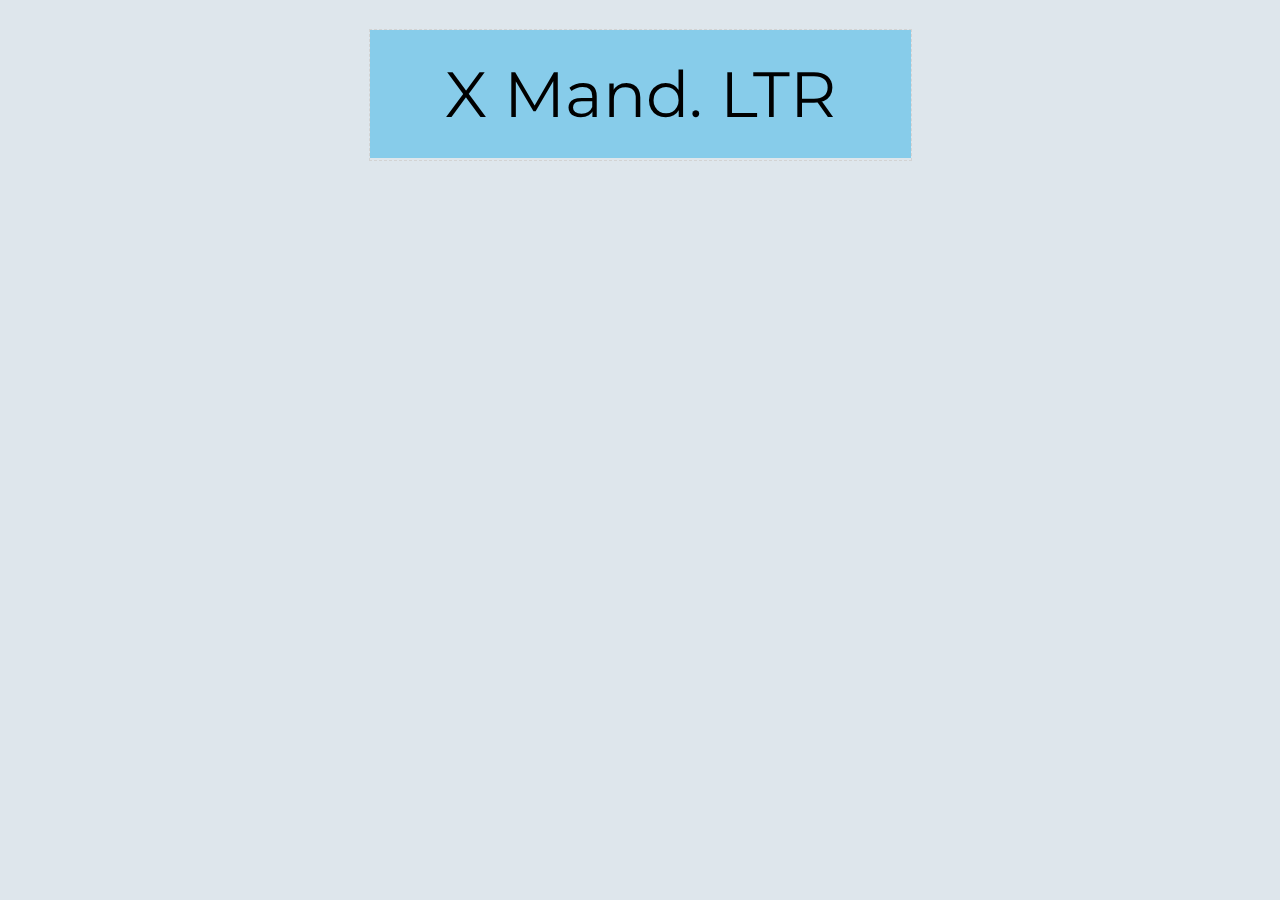
<file: elements/carousel/carouselCSS.html>
<!DOCTYPE html>
<html lang="en">
  <head>
    <meta charset="UTF-8" />
    <meta name="viewport" content="width=device-width, initial-scale=1.0" />
    <title>Document</title>
    <link rel="stylesheet" href="/global.css" />
    <link rel="stylesheet" href="carouselCSS.css" />
  </head>
  <body>
    <div class="holster">
      <div class="container x mandatory-scroll-snapping" dir="ltr">
        <div>X Mand. LTR</div>
        <div>2</div>
        <div>3</div>
        <div>4</div>
        <div>5</div>
      </div>
    </div>
  </body>
</html>
</file>
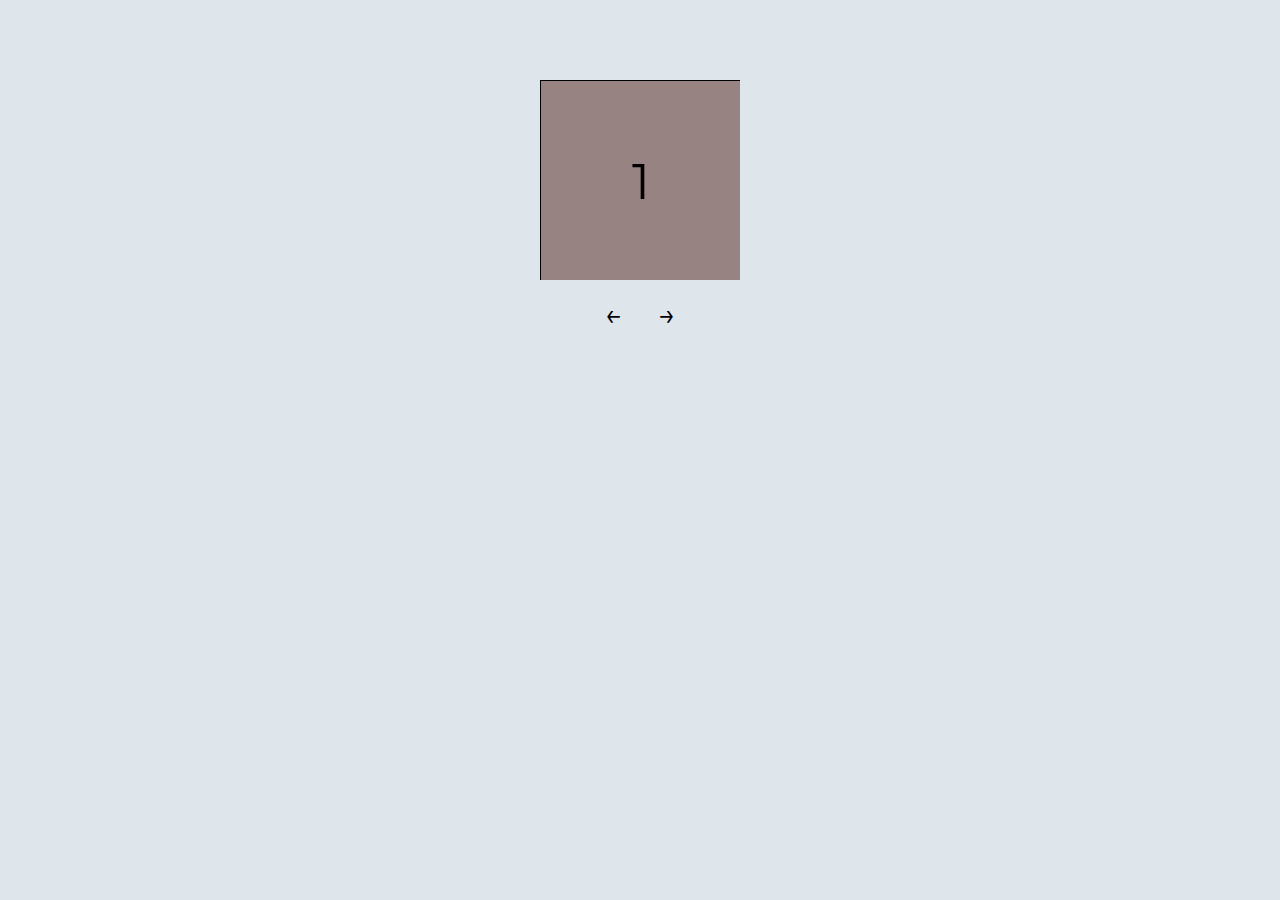
<file: elements/carousel/carouselJS.html>
<!DOCTYPE html>
<html lang="en">
  <head>
    <meta charset="UTF-8" />
    <meta name="viewport" content="width=device-width, initial-scale=1.0" />
    <title>Document</title>
    <script src="carousel.js" defer></script>
    <link rel="stylesheet" href="carouselJS.CSS" />
    <link rel="stylesheet" href="/global.css" />
  </head>
  <body>
    <div class="slider">
      <div class="slider-list">
        <ul class="slider-track">
          <li class="slide">1</li>
          <li class="slide">2</li>
          <li class="slide">3</li>
          <li class="slide">4</li>
          <li class="slide">5</li>
        </ul>
      </div>
      <div class="slider-arrows">
        <button type="button" class="prev">&larr;</button>
        <button type="button" class="next">&rarr;</button>
      </div>
    </div>
  </body>
</html>
</file>
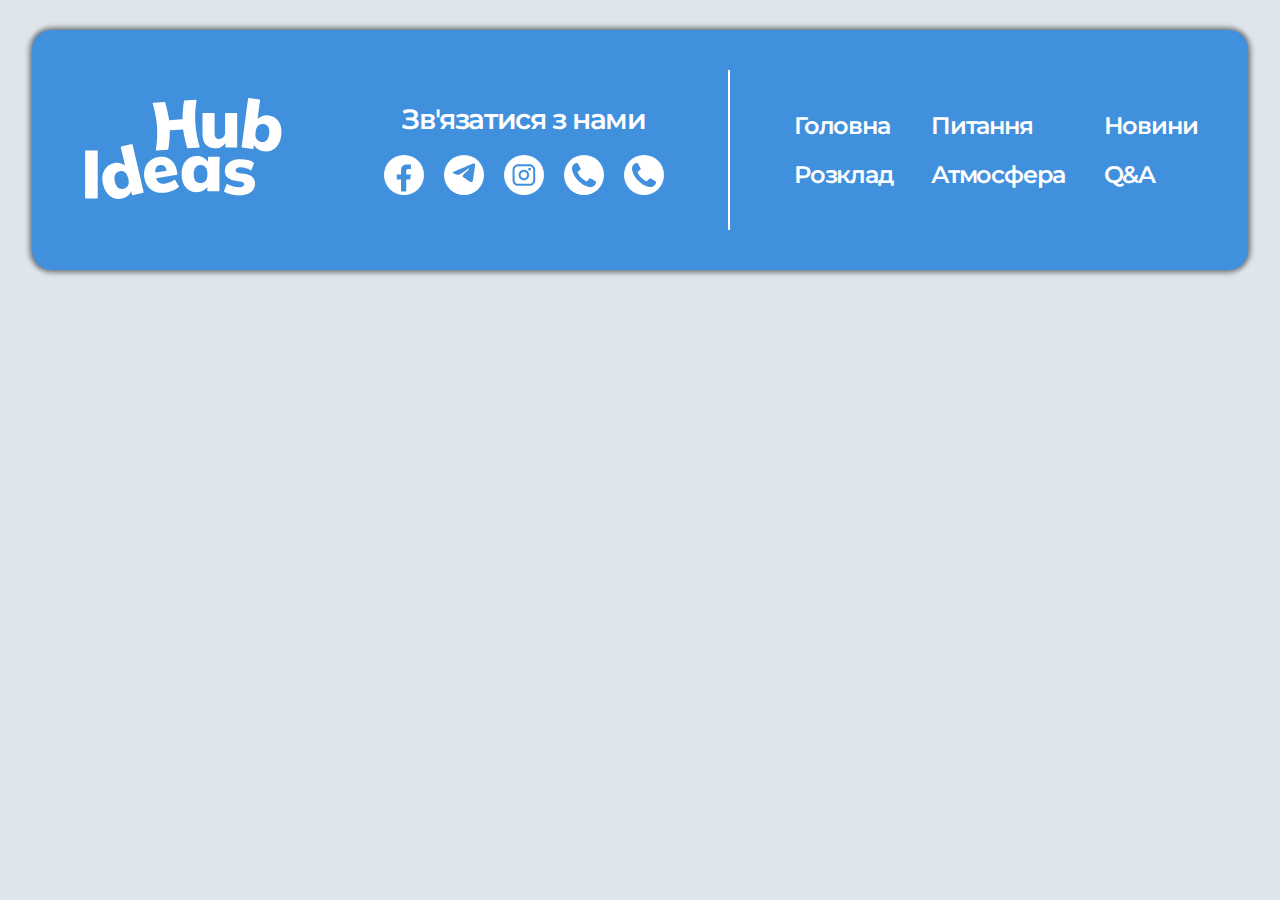
<file: elements/footer/footer.html>
<!DOCTYPE html>
<html lang="en">
  <head>
    <meta charset="UTF-8" />
    <meta name="viewport" content="width=device-width, initial-scale=1.0" />
    <title>Document</title>
    <link rel="stylesheet" href="footer.css" />
    <link rel="stylesheet" href="/global.css" />
    <script src="menu.js" defer></script>
  </head>
  <body>
    <footer class="footer-section boxes-containers">
      <a href="">
        <svg class="logo-footer">
          <use href="/svg/icons-main-page.svg#icon-logo"></use></svg
      ></a>
      <div class="footer-content-container">
        <div>
          <p class="contact-us-p">Зв'язатися з нами</p>
          <ul class="footer-media">
            <li class="footer-media-orb">
              <a class="footer-orb-resize" href=""
                ><svg class="footer-svg footer-svg-facebook">
                  <use href="/svg/icons-main-page.svg#icon-facebook"></use></svg
              ></a>
            </li>
            <li class="footer-media-orb">
              <a class="footer-orb-resize" href=""
                ><svg class="footer-svg footer-svg-telegram">
                  <use href="/svg/icons-main-page.svg#icon-telegram"></use></svg
              ></a>
            </li>
            <li class="footer-media-orb">
              <a class="footer-orb-resize" href=""
                ><svg class="footer-svg footer-svg-insta">
                  <use href="/svg/icons-main-page.svg#icon-insta"></use></svg
              ></a>
            </li>
            <li class="footer-media-orb">
              <a class="footer-orb-resize" href=""
                ><svg class="footer-svg footer-svg-phone">
                  <use href="/svg/icons-main-page.svg#icon-phone"></use></svg
              ></a>
            </li>
            <li class="footer-media-orb">
              <a class="footer-orb-resize" href=""
                ><svg class="footer-svg footer-svg-phone">
                  <use href="/svg/icons-main-page.svg#icon-phone"></use></svg
              ></a>
            </li>
          </ul>
        </div>
        <div class="dissconnect-stick"></div>
        <div class="footer-media-collumns">
          <ul class="footer-media-list">
            <li><a class="footer-media-item" href="">Головна</a></li>
            <li><a class="footer-media-item" href="">Розклад</a></li>
          </ul>
          <ul class="footer-media-list">
            <li><a class="footer-media-item" href="">Питання</a></li>
            <li><a class="footer-media-item" href="">Атмосфера</a></li>
          </ul>
          <ul class="footer-media-list">
            <li><a class="footer-media-item" href="">Новини</a></li>
            <li><a class="footer-media-item" href="">Q&A</a></li>
          </ul>
        </div>
      </div>
      <button data-menu-open class="burger-button-footer">
        <svg class="burger-svg-footer">
          <use href="/svg/icons-main-page.svg#icon-burger"></use>
        </svg>
      </button>
      <div class="mobile-menu" data-menu>
        <div class="mobile-menu-container">
          <button data-menu-close class="modal-butt butt-color" type="button">
            <svg class="close-svg" width="8" height="8">
              <use href="/svg/icons-main-page.svg#icon-cross"></use>
            </svg>
          </button>
          <nav>
            <ul class="mob-win-ul">
              <li>
                <a class="mob-win-nav" href="">Головна</a>
              </li>
              <li><a class="mob-win-nav" href="">Контакти</a></li>
              <li><a class="mob-win-nav" href="">Новини</a></li>

              <li><a class="mob-win-nav" href="">Розклад</a></li>

              <li><a class="mob-win-nav" href="">Заходи</a></li>

              <li><a class="mob-win-nav" href="">Q&A</a></li>
            </ul>
          </nav>
          <address>
            <ul class="modal-gap">
              <li>
                <a class="modal-num" href="tel:+110001111111"
                  >+11 (000) 111-11-11</a
                >
              </li>
              <li>
                <a class="modal-num" href="tel:+110001111111"
                  >+11 (000) 111-11-11</a
                >
              </li>
            </ul>
          </address>
          <ul class="menu-svg-list">
            <li>
              <a class="svg-sphere" href=""
                ><svg class="menu-svg" width="24" height="24">
                  <use href="/svg/icons-main-page.svg#icon-facebook"></use></svg
              ></a>
            </li>
            <li>
              <a class="svg-sphere" href=""
                ><svg class="menu-svg" width="24" height="24">
                  <use href="/svg/icons-main-page.svg#icon-insta"></use></svg
              ></a>
            </li>
            <li>
              <a class="svg-sphere" href=""
                ><svg class="menu-svg" width="24" height="24">
                  <use href="/svg/icons-main-page.svg#icon-telegram"></use></svg
              ></a>
            </li>
          </ul>
        </div>
      </div>
    </footer>
  </body>
</html>
</file>
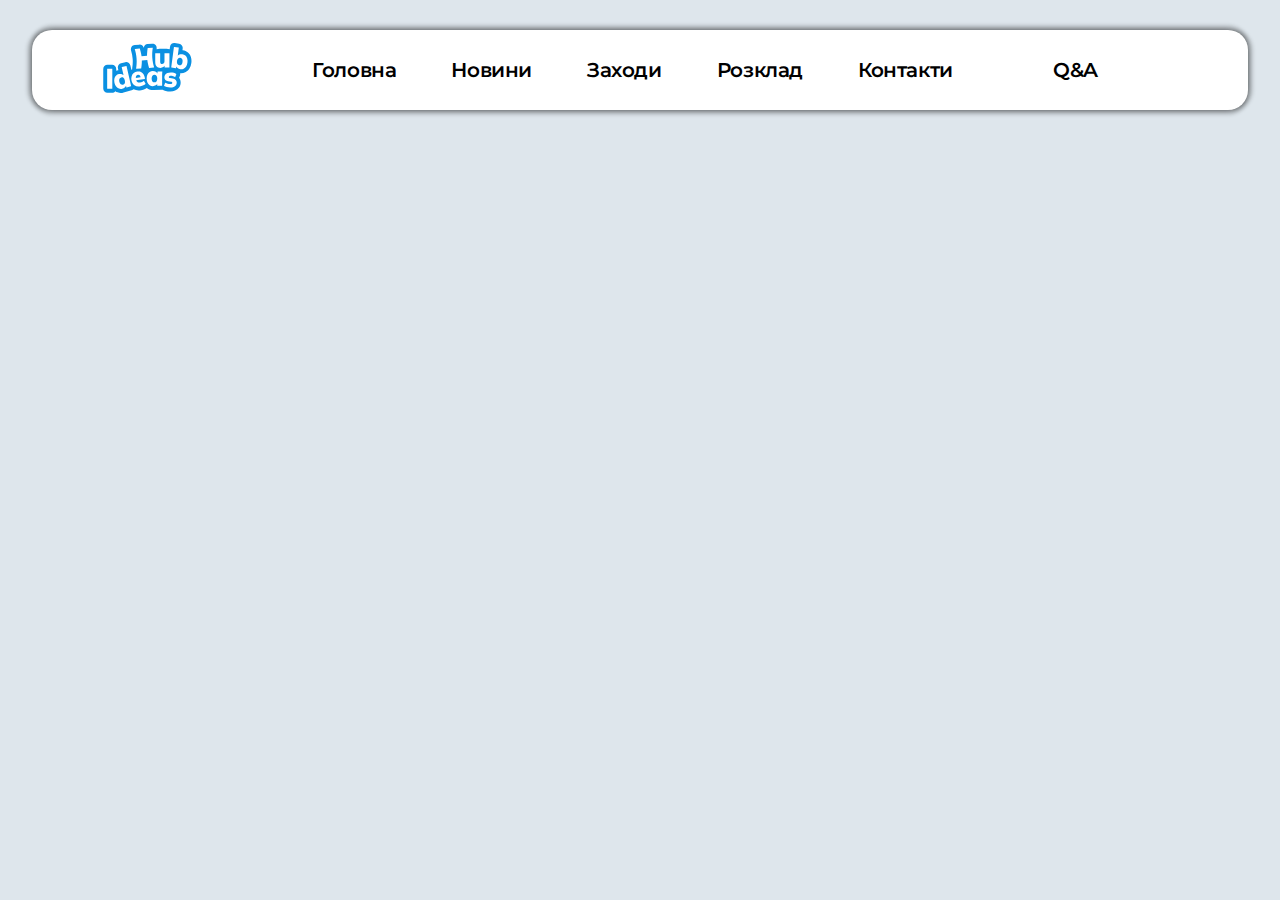
<file: elements/header/header.html>
<!DOCTYPE html>
<html lang="en">
  <head>
    <meta charset="UTF-8" />
    <meta name="viewport" content="width=device-width, initial-scale=1.0" />
    <title></title>
    <link rel="stylesheet" href="/elements\header\header.css" />
    <link rel="stylesheet" href="/global.css" />

    <script src="menu.js" type="module" defer></script>
  </head>
  <body>
    <header>
      <div class="header boxes-containers">
        <a href="">
          <svg class="logo-header header-margin">
            <use href="/svg/icons-main-page.svg#icon-logo-stroke"></use></svg
        ></a>

        <ul class="main-nav">
          <li><a class="main-nav-item" href="">Головна</a></li>
          <li><a class="main-nav-item" href="">Новини</a></li>
          <li><a class="main-nav-item" href="">Заходи</a></li>
          <li><a class="main-nav-item" href="">Розклад</a></li>
          <li><a class="main-nav-item" href="">Контакти</a></li>
        </ul>
        <a class="main-nav-item main-nav" href="">Q&A</a>
        <div>
          <button data-menu-open class="burger-button header-margin">
            <svg class="burger-svg">
              <use href="/svg/icons-main-page.svg#icon-burger"></use>
            </svg>
          </button>
        </div>
      </div>
      <!-- МЕНЮШКА -->
      <div class="mobile-menu" data-menu>
        <div class="mobile-menu-container">
          <button data-menu-close class="modal-butt butt-color" type="button">
            <svg class="close-svg" width="8" height="8">
              <use href="/svg/icons-main-page.svg#icon-cross"></use>
            </svg>
          </button>
          <nav>
            <ul class="mob-win-ul">
              <li>
                <a class="mob-win-nav" href="">Головна</a>
              </li>
              <li><a class="mob-win-nav" href="">Контакти</a></li>
              <li><a class="mob-win-nav" href="">Новини</a></li>

              <li><a class="mob-win-nav" href="">Розклад</a></li>

              <li><a class="mob-win-nav" href="">Заходи</a></li>

              <li><a class="mob-win-nav" href="">Q&A</a></li>
            </ul>
          </nav>
          <address>
            <ul class="modal-gap">
              <li>
                <a class="modal-num" href="tel:+110001111111"
                  >+11 (000) 111-11-11</a
                >
              </li>
              <li>
                <a class="modal-num" href="tel:+110001111111"
                  >+11 (000) 111-11-11</a
                >
              </li>
            </ul>
          </address>
          <ul class="menu-svg-list">
            <li>
              <a class="svg-sphere" href=""
                ><svg class="menu-svg" width="24" height="24">
                  <use href="/svg/icons-main-page.svg#icon-facebook"></use></svg
              ></a>
            </li>
            <li>
              <a class="svg-sphere" href=""
                ><svg class="menu-svg" width="24" height="24">
                  <use href="/svg/icons-main-page.svg#icon-insta"></use></svg
              ></a>
            </li>
            <li>
              <a class="svg-sphere" href=""
                ><svg class="menu-svg" width="24" height="24">
                  <use href="/svg/icons-main-page.svg#icon-telegram"></use></svg
              ></a>
            </li>
          </ul>
        </div>
      </div>
    </header>
  </body>
</html>
</file>
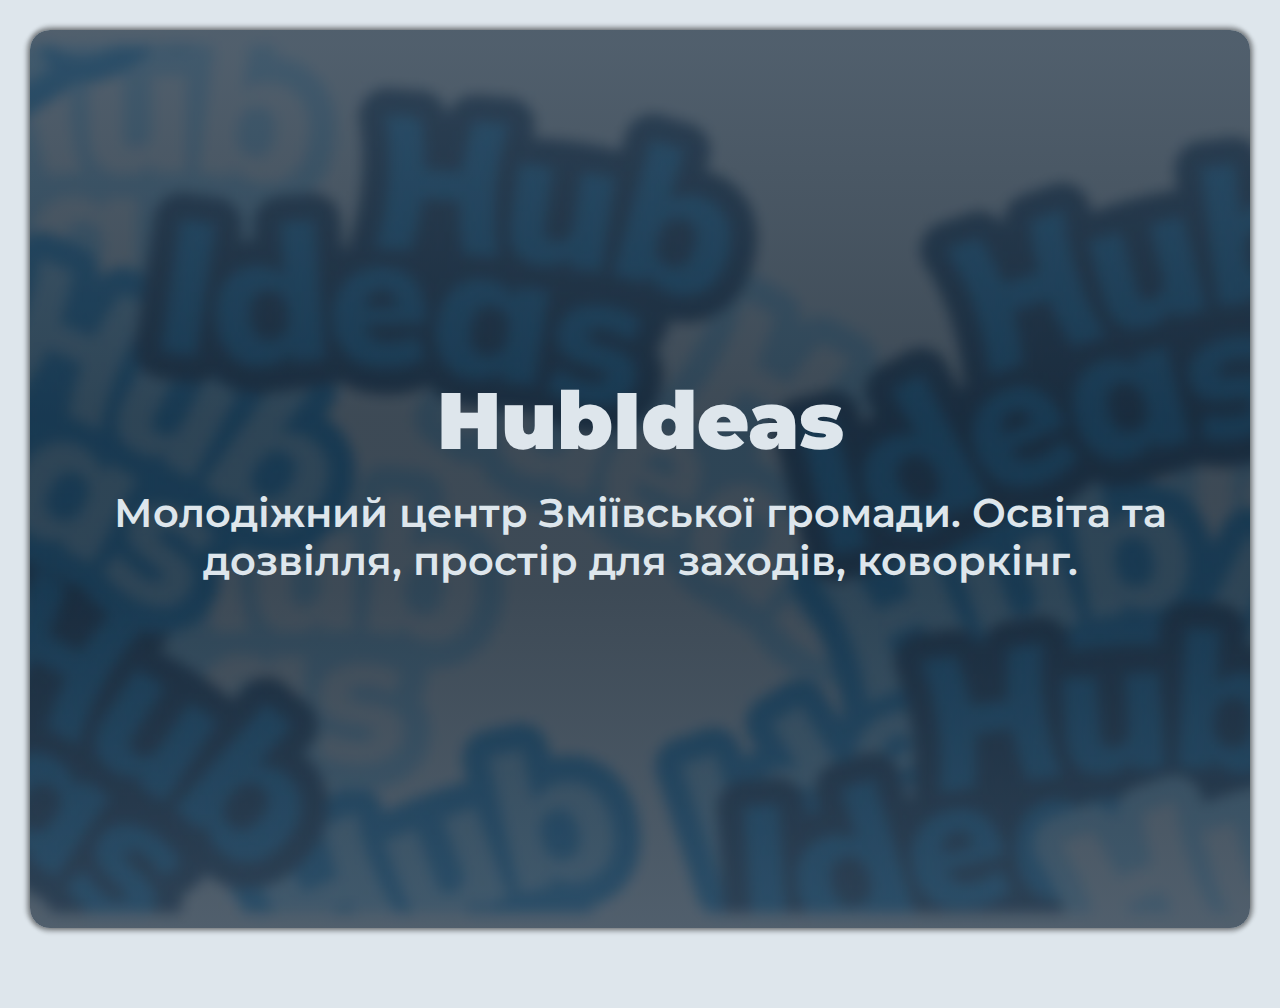
<file: elements/hero-section/hero-section.html>
<!DOCTYPE html>
<html lang="en">
  <head>
    <meta charset="UTF-8" />
    <meta name="viewport" content="width=device-width, initial-scale=1.0" />
    <title>Main-document</title>
    <link rel="stylesheet" href="/global.css" />
    <link rel="stylesheet" href="hero-section.css" />
  </head>
  <body>
    <section class="boxes-containers hero-section-container">
      <div>
        <h1 class="hero-section-h">HubIdeas</h1>
        <p class="hero-section-p">
          Молодіжний центр Зміївської громади. Освіта та дозвілля, простір для
          заходів, коворкінг.
        </p>
      </div>
    </section>
  </body>
</html>
</file>
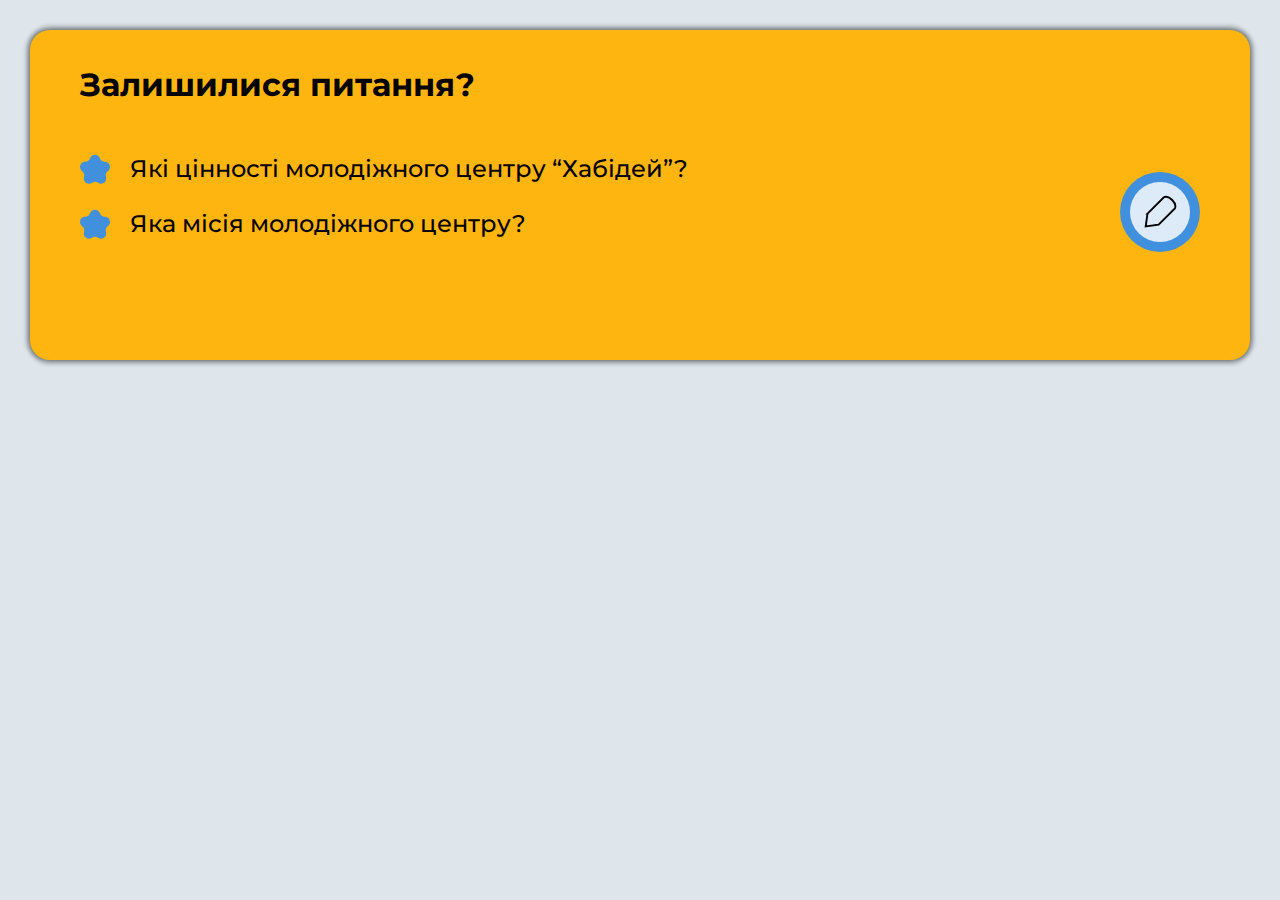
<file: elements/question-section/question-section.html>
<!DOCTYPE html>
<html lang="en">
  <head>
    <meta charset="UTF-8" />
    <meta name="viewport" content="width=device-width, initial-scale=1.0" />
    <title>Document</title>
    <link rel="stylesheet" href="/global.css" />
    <link rel="stylesheet" href="question-section.css" />
  </head>
  <body>
    <section class="question-section boxes-containers">
      <h3 class="question-section-h">Залишилися питання?</h3>
      <div class="question-section-pen-flex">
        <div class="question-section-flexbox">
          <ul class="question-section-inscription">
            <li class="question-section-item">
              <svg class="question-star-svg" width="20" height="20">
                <use href="/svg/icons-main-page.svg#icon-star"></use>
              </svg>
            </li>
            <li class="question-section-item">
              <p class="question-section-p">
                Які цінності молодіжного центру “Хабідей”?
              </p>
            </li>
          </ul>
          <ul class="question-section-inscription question-section-item-margin">
            <li class="question-section-item">
              <svg class="question-star-svg" width="20" height="20">
                <use href="/svg/icons-main-page.svg#icon-star"></use>
              </svg>
            </li>
            <li class="question-section-item">
              <p class="question-section-p">Яка місія молодіжного центру?</p>
            </li>
          </ul>
        </div>
        <a href="" class="question-section-big-orb">
          <div class="question-section-small-orb">
            <svg class="question-pen-svg" width="20" height="50">
              <use href="/svg/icons-main-page.svg#icon-pen"></use>
            </svg>
          </div>
        </a>
      </div>
    </section>
  </body>
</html>
</file>
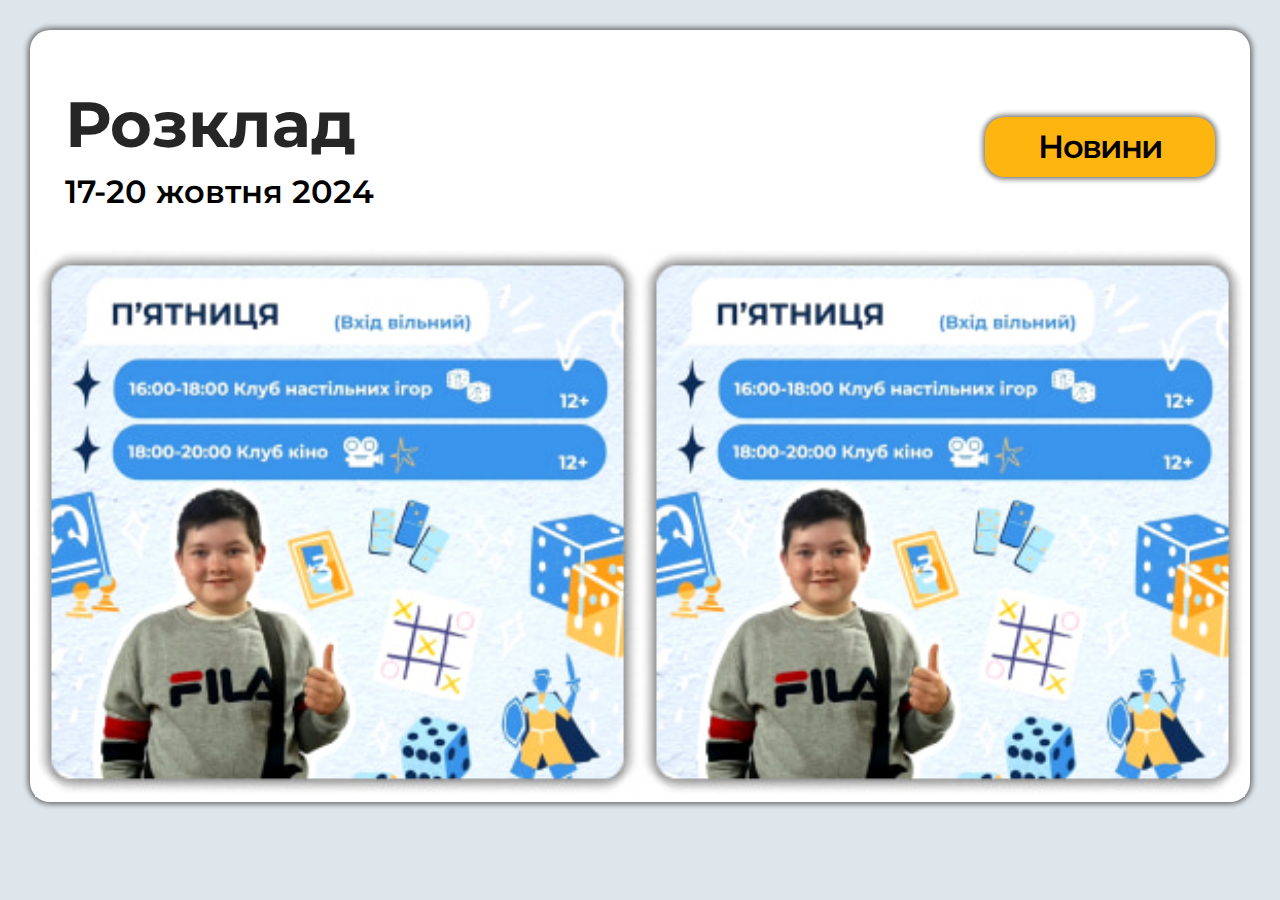
<file: elements/shedule-section/shedule-section.html>
<!DOCTYPE html>
<html lang="en">
  <head>
    <meta charset="UTF-8" />
    <meta name="viewport" content="width=device-width, initial-scale=1.0" />
    <title>Document</title>
    <link rel="stylesheet" href="/global.css" />
    <link rel="stylesheet" href="shedule-section.css" />
  </head>
  <body>
    <section class="shedule-section boxes-containers">
      <div class="shedule-titles-flex">
        <div>
          <h1 class="shedule-h">Розклад</h1>
          <p class="shedule-p">17-20 жовтня 2024</p>
        </div>
        <a class="shedule-button" href="">Новини</a>
      </div>
      <div>
        <ul class="shedule-img-list">
          <li class="shedule-img-item">
            <img
              class="shedule-img-resizing"
              src="/images/shedule-boy.jpg"
              alt="shedule-img"
            />
          </li>
          <li class="shedule-img-item">
            <img
              class="shedule-img-resizing"
              src="/images/shedule-boy.jpg"
              alt="shedule-img"
            />
          </li>
        </ul>
      </div>
    </section>
  </body>
</html>
</file>
<file: global.css>
@import url("https://fonts.googleapis.com/css2?family=Montserrat:ital,wght@0,100..900;1,100..900&display=swap");
* {
  font-family: "Montserrat", sans-serif;
  margin: 0;
}
body {
  box-sizing: border-box;
  padding: 16px;
  display: flex;
  flex-wrap: wrap;
  background-color: #dee6ec;
  justify-content: center;
}
.boxes-containers {
  border-radius: 20px;
  box-shadow: 0 4px 4px 0 rgba(0, 0, 0, 0.25), 0 -4px 4px 0 rgba(0, 0, 0, 0.25),
    -4px 0 4px 0 rgba(0, 0, 0, 0.25), 4px 0 4px 0 rgba(0, 0, 0, 0.25);
  width: 95vw;
  margin-bottom: 20px;
}
@media screen and (min-width: 768px) {
  .boxes-containers {
    margin-bottom: 25px;
  }
}
@media screen and (min-width: 1158px) {
  .boxes-containers {
    margin-bottom: 50px;
  }
  body {
    padding: 30px;
  }
}

img {
  display: block;
}
ul,
ol,
a {
  text-decoration: none;
  list-style-type: none;
  padding: 0;
}
</file>
<file: elements/carousel/carouselCSS.css>
html,
body,
.holster {
  height: 100%;
}
.holster {
  display: flex;
  align-items: center;
  justify-content: space-between;
  flex-flow: column nowrap;
  font-family: monospace;
}

.container {
  display: flex;
  overflow: auto;
  outline: 1px dashed lightgray;
  flex: none;
}

.container.x {
  width: 100%;
  height: 130px;
  flex-flow: row nowrap;
}

/* scroll-snap */
.x.mandatory-scroll-snapping {
  scroll-snap-type: x mandatory;
}

.container > div {
  text-align: center;
  scroll-snap-align: center;
  flex: none;
}

.x.container > div {
  line-height: 128px;
  font-size: 64px;
  width: 100%;
  height: 128px;
}

/* coloration */
.container > div:nth-child(even) {
  background-color: #87ea87;
}

.container > div:nth-child(odd) {
  background-color: #87ccea;
}
</file>
<file: elements/carousel/carouselJS.CSS>
.slider {
  position: relative;
  width: 200px;
  height: 200px;
  margin: 50px auto 0;
  /* Чтобы во время перетаскивания слайда ничего не выделить внутри него */
  user-select: none;
  /* Чтобы запретить скролл страницы, если мы начали двигать слайдер по оси X */
  touch-action: pan-y;
  background-color: #988383;
}

/* Если где-то внутри слайдера будут изображения,
то нужно задать им pointer-events: none,
чтобы они не перетаскивались мышью */

.slider img {
  pointer-events: none;
}

.slider-list {
  width: 200px;
  height: 200px;
  overflow: hidden;
}

.slider-list.grab {
  cursor: grab;
}

.slider-list.grabbing {
  cursor: grabbing;
}

.slider-track {
  display: flex;
}

.slide {
  width: 200px;
  height: 200px;
  /* Чтобы слайды не сжимались */
  flex-shrink: 0;
  /* Увеличиваем и центрируем цифру внутри слайда */
  font-size: 50px;
  display: flex;
  align-items: center;
  justify-content: center;
  border: 1px solid #000;
}

.slider-arrows {
  margin-top: 15px;
  text-align: center;
}

.next,
.prev {
  background: none;
  border: none;
  margin: 0 10px;
  font-size: 30px;
  cursor: pointer;
}

.next.disabled,
.prev.disabled {
  opacity: 0.25;
  pointer-events: none;
}
</file>
<file: elements/footer/footer.css>
.footer-section {
  display: flex;
  justify-content: space-around;
  align-items: center;
  height: 60px;
  background-color: #4190de;
}
@media screen and (min-width: 768px) {
  .footer-section {
    height: 144px;
  }
}
@media screen and (min-width: 1158px) {
  .footer-section {
    height: 240px;
  }
}
.burger-svg-footer {
  fill: #ffff;
  stroke: #ffff;
  height: 40px;
  width: 40px;
}
.burger-button-footer {
  background-color: #4190de;
  border: none;
  width: 40px;
  height: 40px;
  display: flex;
  justify-content: center;
  align-items: center;
}
.burger-svg:focus {
  fill: black;
}
@media screen and (min-width: 768px) {
  .burger-button-footer {
    display: none;
  }
}

/* still footer */

.footer-content-container {
  display: none;
  gap: 60px;
  align-items: center;
  justify-content: space-around;
}
@media screen and (min-width: 768px) {
  .footer-content-container {
    display: flex;
    gap: 5vw;
    justify-content: space-around;
  }
}
.footer-media-collumns {
  display: flex;
  gap: 3vw;
}
.footer-media-list {
  display: flex;
  gap: 25px;
  flex-direction: column;
}
@media screen and (min-width: 1158px) {
  .footer-media-list {
  }
}
.footer-media-item {
  font-weight: 600;
  font-size: 11px;
  line-height: 1;
  letter-spacing: -0.05em;
  text-align: center;
  color: #fff;
}
@media screen and (min-width: 1158px) {
  .footer-media-item {
    font-size: 24px;
  }
}
.dissconnect-stick {
  height: 80px;
  width: 1px;
  background-color: white;
}
@media screen and (min-width: 1158px) {
  .dissconnect-stick {
    height: 160px;
    width: 2px;
  }
}
.contact-us-p {
  font-weight: 600;
  font-size: 14px;
  line-height: 1;
  letter-spacing: -0.05em;
  text-align: center;
  color: #fff;
  margin-bottom: 12px;
}
@media screen and (min-width: 1158px) {
  .contact-us-p {
    margin-bottom: 22px;

    font-size: 28px;
  }
}
.footer-media {
  display: flex;
  gap: 20px;
  justify-content: space-between;
}
.footer-media-orb {
  width: 20px;
  height: 20px;
  border-radius: 50%;
  display: flex;
  justify-content: center;
  align-items: center;
  background-color: #fff;
}
@media screen and (min-width: 1158px) {
  .footer-media-orb {
    width: 40px;
    height: 40px;
  }
}
.footer-svg {
  fill: #4190de;
  stroke: none;
}
.footer-svg-facebook {
  width: 8px;
  height: 15px;
}

.footer-svg-phone {
  width: 12px;
  height: 12px;
}
.footer-svg-telegram {
  width: 12px;
  height: 10px;
}
.footer-svg-insta {
  width: 12px;
  height: 12px;
}
@media screen and (min-width: 1158px) {
  .footer-svg-facebook {
    width: 16px;
    height: 30px;
  }
  .footer-svg-insta {
    width: 24px;
    height: 24px;
  }
  .footer-svg-telegram {
    width: 24px;
    height: 20px;
  }
  .footer-svg-phone {
    width: 24px;
    height: 24px;
  }
}
.logo-footer {
  width: 82px;
  height: 40px;
  fill: white;
}
@media screen and (min-width: 768px) {
  .logo-footer {
    width: 100px;
    height: 52px;
  }
}
@media screen and (min-width: 1158px) {
  .logo-footer {
    width: 200px;
    height: 101px;
  }
}
/* MOBILE MENU */
.modal-butt:hover > .close-svg {
  fill: #ffffff;
}
.modal-butt:focus > .close-svg {
  fill: #ffffff;
}
.modal-butt {
  position: absolute;
  top: 24px;
  right: 24px;
  width: 24px;
  height: 24px;

  border-radius: 50%;
  display: flex;
  align-items: center;
  justify-content: center;
  background-color: #e7e9fc;
  border: 1px solid rgba(0, 0, 0, 0.1);
  padding: 0;
  cursor: pointer;
  transition: background-color 250ms cubic-bezier(0.4, 0, 0.2, 1),
    border 250ms cubic-bezier(0.4, 0, 0.2, 1);
}
.butt-color {
  background-color: white;
}
.mob-win-nav:focus,
.mob-win-nav:hover {
  color: #4190de;
}
.mob-win-nav {
  font-weight: 700;
  font-size: 26px;
  line-height: 1.33333;
  letter-spacing: 0.02em;
  color: #000;

  letter-spacing: 0.02em;
}

.mob-win-ul {
  display: flex;
  flex-wrap: wrap;
  gap: 40px;
}

.modal-gap {
  display: flex;
  flex-direction: column;
  gap: 24px;
}
.modal-num {
  font-weight: 500;
  font-size: 20px;
  line-height: 1.2;
  letter-spacing: 0.02em;
  font-style: normal;

  color: #4190de;
}
.modal-num:focus,
.modal-num:hover {
  color: black;
}
.modal-butt:focus {
  border: none;
  background-color: #4190de;
}
.modal-butt:hover {
  border: none;
  background-color: #4190de;
}

.mobile-menu {
  position: fixed;
  top: 0;
  display: flex;
  justify-content: center;
  left: 0;
  width: 100%;
  height: 100%;
  background-color: white;
  opacity: 0;
  visibility: hidden;
  pointer-events: none;
  padding: 10px;

  transition: opacity 250ms cubic-bezier(0.4, 0, 0.2, 1),
    visibility 250ms cubic-bezier(0.4, 0, 0.2, 1);
}

.mobile-menu.is-open {
  z-index: 100;
  opacity: 1;
  visibility: visible;
  pointer-events: auto;
}

.mobile-menu-container {
  position: relative;
  padding-top: 72px;
  padding-bottom: 40px;

  display: flex;
  flex-direction: column;
  justify-content: space-evenly;
  max-width: 320px;
  height: 100%;
}

@media screen and (min-width: 768px) {
  .mobile-menu {
    display: none;
  }
}

.menu-svg-list {
  display: flex;
  justify-content: space-around;
}

.menu-svg {
  fill: white;
}
.svg-sphere {
  width: 40px;
  height: 40px;
  border-radius: 50%;
  background-color: #4190de;
  display: flex;
  justify-content: center;
  align-items: center;
}

@media screen and (min-width: 1158px) {
  .footer-orb-resize {
    height: 24px;
  }
}
.footer-media-orb:hover {
  background-color: #a0aec1;
}
.footer-media-item:hover {
  color: #a0aec1;
}
</file>
<file: elements/hero-section/hero-section.css>
.hero-section-container {
  padding-bottom: 66.65%;
  padding-top: 66.65%;
  display: flex;
  justify-content: center;
  width: 100%;
  background-image: linear-gradient(
      180deg,
      rgba(50, 67, 83, 0.85) 1.67%,
      rgba(27, 42, 56, 0.85) 43%,
      rgba(27, 42, 56, 0.85) 62%,
      rgba(50, 67, 83, 0.85) 100%
    ),
    url("/images/mobile-cover.jpg");
  background-size: cover;
  background-position: center;
  position: relative;
  overflow: hidden;
}
@media screen and (min-width: 768px) {
  .hero-section-container {
    padding-bottom: 28.125%;
    padding-top: 28.125%;
    background-image: linear-gradient(
        180deg,
        rgba(50, 67, 83, 0.85) 1.67%,
        rgba(27, 42, 56, 0.85) 43%,
        rgba(27, 42, 56, 0.85) 62%,
        rgba(50, 67, 83, 0.85) 100%
      ),
      url("/images/tablet-cover.jpg");
  }
}

@media screen and (min-width: 1158px) {
  .hero-section-container {
    background-image: linear-gradient(
        180deg,
        rgba(50, 67, 83, 0.85) 1.67%,
        rgba(27, 42, 56, 0.85) 43%,
        rgba(27, 42, 56, 0.85) 62%,
        rgba(50, 67, 83, 0.85) 100%
      ),
      url("/images/desktop-cover.jpg");
  }
}

.hero-section-h {
  margin-bottom: 15px;
  font-weight: 900;
  font-size: 24px;
  line-height: 1.2;
  text-align: center;
  color: #dee6ec;
}
@media screen and (min-width: 768px) {
  .hero-section-h {
    margin-bottom: 20px;

    font-size: 42px;
  }
}
@media screen and (min-width: 1158px) {
  .hero-section-h {
    font-size: 80px;
  }
}
.hero-section-p {
  width: 200px;
  font-weight: 600;
  font-size: 14px;
  line-height: 1.2;
  text-align: center;
  color: #dee6ec;
}
@media screen and (min-width: 768px) {
  .hero-section-p {
    font-weight: 600;
    font-size: 21px;
    width: 580px;
  }
}
@media screen and (min-width: 1158px) {
  .hero-section-p {
    font-size: 40px;
    width: 1130px;
  }
}
</file>
<file: elements/question-section/question-section.css>
.question-section {
  background-color: #ffb510;
  height: 290px;

  align-items: center;
  padding: 32px 5px 32px 5px;
}
@media screen and (min-width: 768px) {
  .question-section {
    height: 220px;
    padding: 20px 45px 20px 45px;
  }
}

.question-section-p {
  font-weight: 500;
  font-size: 12px;
  line-height: 1.2;
  color: #000;
  text-align: center;
}
.question-star-svg {
  fill: #4190de;
}
@media screen and (min-width: 768px) {
  .question-section-p {
    font-size: 18px;
  }
}
@media screen and (min-width: 1158px) {
  .question-section {
    height: 260px;
    padding: 35px 50px 35px 50px;
  }
  .question-section-p {
    font-size: 24px;
  }
}

@media screen and (min-width: 768px) {
  .question-star-svg {
    width: 25px;
    height: 25px;
  }
}
@media screen and (min-width: 1158px) {
  .question-star-svg {
    width: 30px;
    height: 30px;
  }
}

.question-section-inscription {
  display: flex;
  flex-direction: column;
  gap: 20px;
}
@media screen and (min-width: 768px) {
  .question-section-inscription {
    flex-direction: row;
  }
}
@media screen and (min-width: 768px) {
  .question-section-item-margin {
    margin-bottom: 0;
  }
}
.question-section-item-margin {
  margin-bottom: 30px;
}
.question-section-flexbox {
  display: flex;
  align-items: center;
  gap: 10px;
  flex-direction: column;
}
@media screen and (min-width: 768px) {
  .question-section-flexbox {
    gap: 25px;
    align-items: start;
  }
}

.question-section-small-orb {
  height: 30px;
  width: 30px;
  border-radius: 50%;
  background-color: #ddebf9;
  display: flex;
  justify-content: center;
  align-items: center;
}
.question-section-big-orb {
  height: 40px;
  display: flex;
  align-items: center;
  justify-content: center;
  border-radius: 50%;
  width: 40px;
  background-color: #4190de;
}
@media screen and (min-width: 768px) {
  .question-section-big-orb {
    height: 60px;
    width: 60px;
  }
  .question-section-small-orb {
    height: 45px;
    width: 45px;
  }
}

@media screen and (min-width: 1158px) {
  .question-section-big-orb {
    height: 80px;
    width: 80px;
  }
  .question-section-small-orb {
    height: 60px;
    width: 60px;
  }
}

.question-section-h {
  margin-bottom: 28px;
  text-align: center;
}
@media screen and (min-width: 768px) {
  .question-section-h {
    margin-bottom: 50px;
    font-size: 26px;
  }
}
@media screen and (min-width: 768px) {
  .question-section-h {
    text-align: left;
    font-size: 32px;
  }
}
.question-pen-svg {
  stroke: black;
  fill: none;
}
@media screen and (min-width: 768px) {
  .question-pen-svg {
    width: 27px;
    height: 67px;
  }
}
@media screen and (min-width: 1158px) {
  .question-pen-svg {
    width: 33px;
    height: 75px;
  }
}

.question-section-big-orb:hover {
  background-color: #3776b5;
}
.question-section-small-orb:hover {
  background-color: #d4e3f2;
}
.question-section-pen-flex {
  display: flex;
  flex-direction: column;
  justify-content: space-between;
  align-items: center;
}
@media screen and (min-width: 768px) {
  .question-section-pen-flex {
    flex-direction: row;
  }
}
.question-section-item {
  display: flex;
  align-items: center;
  justify-content: center;
}
</file>
<file: elements/shedule-section/shedule-section.css>
.shedule-section {
  padding: 20px 5px 5px 5px;
  background-color: #fff;
}
.shedule-titles-flex {
  display: flex;
  flex-direction: column;
  gap: 16px;
  margin-bottom: 35px;
  align-items: center;
}
.shedule-img-list {
  display: flex;
  flex-direction: column;
  align-items: center;
}
.shedule-img-resizing {
  width: 100%;
}
.shedule-img-item {
  display: flex;
  justify-content: center;
  width: 90%;
}
@media screen and (min-width: 768px) {
  .shedule-section {
    padding: 50px 5px 5px 5px;
  }
  .shedule-titles-flex {
    flex-direction: row;
    justify-content: space-between;
    padding: 0px 30px;
  }
  .shedule-img-list {
    flex-direction: row;
  }
}
.shedule-p {
  font-weight: 600;
  font-size: 20px;
  line-height: 1.4;
  text-align: center;
  color: #000;
}
@media screen and (min-width: 768px) {
  .shedule-p {
    font-size: 28px;
    text-align: left;
  }
}
@media screen and (min-width: 1158px) {
  .shedule-p {
    font-size: 32px;
  }
}
.shedule-h {
  font-weight: 700;
  font-size: 30px;
  line-height: 1.4;
  text-align: center;
  color: #262626;
}
@media screen and (min-width: 768px) {
  .shedule-h {
    font-size: 40px;
    text-align: left;
  }
}
@media screen and (min-width: 1158px) {
  .shedule-h {
    font-size: 64px;
  }
}

.shedule-button {
  font-weight: 600;
  display: flex;
  align-items: center;
  justify-content: center;
  font-size: 20px;
  box-shadow: 0 4px 4px 0 rgba(0, 0, 0, 0.25), 0 -4px 4px 0 rgba(0, 0, 0, 0.25),
    -4px 0 4px 0 rgba(0, 0, 0, 0.25), 4px 0 4px 0 rgba(0, 0, 0, 0.25);
  line-height: 1.4;
  letter-spacing: -0.05em;
  color: #000;
  background-color: #ffb510;
  width: 180px;
  height: 33px;
  border-radius: 20px;
}
@media screen and (min-width: 768px) {
  .shedule-button {
    font-size: 32px;
    width: 230px;
    height: 60px;
  }
}
.shedule-button:hover,
.shedule-button:focus {
  background-color: #fada92;
}
</file>
